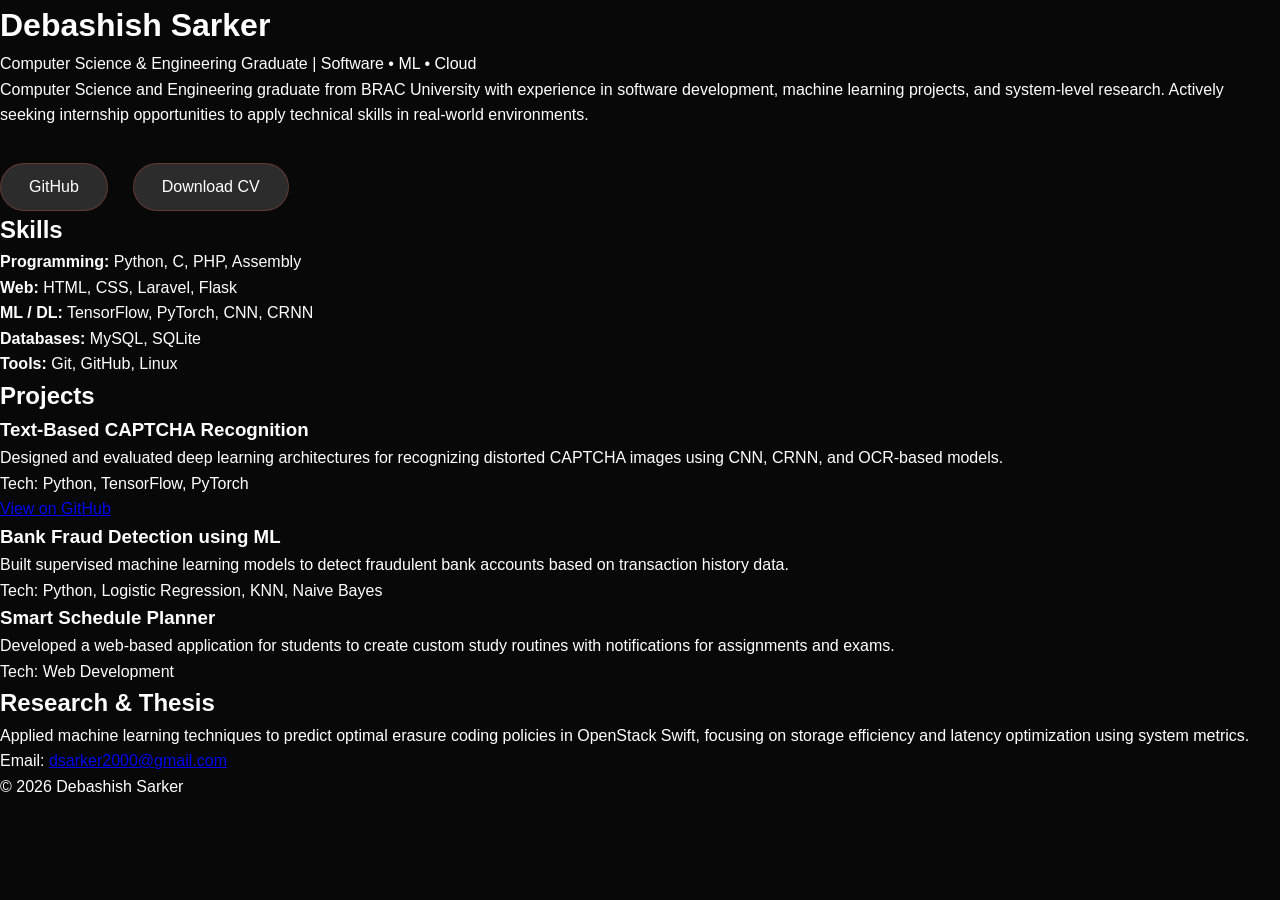
<file: index2.html>
<!DOCTYPE html>
<html lang="en">
<head>
    <meta charset="UTF-8">
    <meta name="viewport" content="width=device-width, initial-scale=1.0">
    <title>Debashish Sarker | Portfolio</title>
    <link rel="stylesheet" href="style.css">
</head>
<body>
<header class="hero">
        <h1>Debashish Sarker</h1>
        <p class="subtitle">
            Computer Science & Engineering Graduate | Software • ML • Cloud
        </p>
        <p class="about">
            Computer Science and Engineering graduate from BRAC University with
            experience in software development, machine learning projects, and
            system-level research. Actively seeking internship opportunities to
            apply technical skills in real-world environments.
        </p>
        <div class="links">
            <a href="https://github.com/Debashish0Sarker" target="_blank">GitHub</a>
            <a href="CV_of_me.pdf" target="_blank">Download CV</a>
        </div>
    </header>

    <!-- SKILLS -->
    <section class="section">
        <h2>Skills</h2>
        <ul class="skills">
            <li><strong>Programming:</strong> Python, C, PHP, Assembly</li>
            <li><strong>Web:</strong> HTML, CSS, Laravel, Flask</li>
            <li><strong>ML / DL:</strong> TensorFlow, PyTorch, CNN, CRNN</li>
            <li><strong>Databases:</strong> MySQL, SQLite</li>
            <li><strong>Tools:</strong> Git, GitHub, Linux</li>
        </ul>
    </section>

    <!-- PROJECTS -->
    <section class="section">
        <h2>Projects</h2>

        <div class="project">
            <h3>Text-Based CAPTCHA Recognition</h3>
            <p>
                Designed and evaluated deep learning architectures for recognizing
                distorted CAPTCHA images using CNN, CRNN, and OCR-based models.
            </p>
            <p class="tech">Tech: Python, TensorFlow, PyTorch</p>
            <a href="https://github.com/Debashish0Sarker/Project-Deep-Learning-Architecture-for-Text-Based-CAPTCHA-Recognition" target="_blank">
                View on GitHub
            </a>
        </div>

        <div class="project">
            <h3>Bank Fraud Detection using ML</h3>
            <p>
                Built supervised machine learning models to detect fraudulent bank
                accounts based on transaction history data.
            </p>
            <p class="tech">Tech: Python, Logistic Regression, KNN, Naive Bayes</p>
        </div>

        <div class="project">
            <h3>Smart Schedule Planner</h3>
            <p>
                Developed a web-based application for students to create custom
                study routines with notifications for assignments and exams.
            </p>
            <p class="tech">Tech: Web Development</p>
        </div>
    </section>

    <!-- RESEARCH -->
    <section class="section">
        <h2>Research & Thesis</h2>
        <p>
            Applied machine learning techniques to predict optimal erasure coding
            policies in OpenStack Swift, focusing on storage efficiency and latency
            optimization using system metrics.
        </p>
    </section>

    <!-- CONTACT -->
    <footer class="footer">
        <p>Email: <a href="mailto:dsarker2000@gmail.com">dsarker2000@gmail.com</a></p>
        <p>© 2026 Debashish Sarker</p>
    </footer>

</body>
</html>
</file>
<file: style.css>
/* ===== Global Styles ===== */
/* Add this to allow icons to use their own font-family */
i {
    font-family: inherit; 
    font-weight: inherit;
}

/* Restore correct Font Awesome font families */
.fa-solid, .fas, .fa {
    font-family: "Font Awesome 6 Free" !important;
    font-weight: 900;
}

.fa-brands {
    font-family: "Font Awesome 6 Brands" !important;
    font-weight: 400;
}

* {
    margin: 0;
    padding: 0;
    box-sizing: border-box;
    font-family: "Poppins", sans-serif;
}
html {
    scroll-behavior: smooth;
}

body {
    background-color: #080808;
    color: #fff;
    line-height: 1.6;
    transition: background-color 0.4s ease, color 0.4s ease;
}

/* ===== LIGHT MODE THEME (coffee cream) ===== */
body.light-mode {
    background-color: #f5ede0;
    color: #2c1a0e;
}

body.light-mode nav {
    background: #ede0cf;
    box-shadow: 0 2px 10px rgba(120, 70, 20, 0.12);
}

body.light-mode nav ul li a {
    color: #3b1f0a;
}

body.light-mode nav ul li a:hover {
    color: #c0392b;
}

body.light-mode nav ul li a:after {
    background: #c0392b;
}

body.light-mode .portfolio-logo .white-text {
    color: #3b1f0a;
}

body.light-mode .hero-image img {
    box-shadow: 0 10px 30px rgba(139, 69, 19, 0.2);
}

body.light-mode .intro-line {
    color: #5a3620;
}

body.light-mode .bio-text {
    color: #6b4226;
}

body.light-mode .links a {
    color: #3b1f0a;
    background: #e8d5be;
    border-color: rgba(192, 57, 43, 0.3);
}

body.light-mode .links a:hover {
    background: #c0392b;
    color: #fff;
    border-color: #c0392b;
}

body.light-mode .about-box {
    background: #ede0cf;
    border-left-color: #c0392b;
    box-shadow: 0 10px 30px rgba(120, 70, 20, 0.1);
}

body.light-mode .about-title,
body.light-mode .sub-title {
    color: #c0392b;
}

body.light-mode .about-description {
    color: #5a3620;
}

body.light-mode .tab-links {
    color: #8b6347;
}

body.light-mode .tab-links.active-link,
body.light-mode .tab-links:hover {
    color: #c0392b;
}

body.light-mode .tab-links::after,
body.light-mode .tab-links.active-link::after,
body.light-mode .tab-links:hover::after {
    background: #c0392b;
}

body.light-mode .accordion-item {
    background: #ede0cf;
    border-color: #d4b896;
}

body.light-mode .accordion-header {
    background: #e8d5be;
}

body.light-mode .accordion-header:hover {
    background: #dfc8aa;
}

body.light-mode .accordion-title {
    color: #2c1a0e;
}

body.light-mode .accordion-icon {
    color: #c0392b;
}

body.light-mode .accordion-body {
    background: #f5ede0;
}

body.light-mode .skill-icon-item {
    background: #e8d5be;
    border-color: #d4b896;
}

body.light-mode .skill-icon-item span {
    color: #3b1f0a;
}

body.light-mode .no-image-icon {
    background: #dfc8aa;
}

body.light-mode .tab-contents ul li {
    color: #3b1f0a;
    border-bottom-color: #d4b896;
}

body.light-mode .tab-contents ul li::before,
body.light-mode .tab-contents ul li:hover {
    color: #c0392b;
}

body.light-mode .tab-contents ul strong {
    color: #c0392b;
}

body.light-mode form input,
body.light-mode form textarea {
    background: #e8d5be;
    color: #2c1a0e;
}

body.light-mode .contact-left p i {
    color: #c0392b;
}

body.light-mode .contact-left p a {
    color: #c0392b;
}

/* ===== THEME TOGGLE SLIDER ===== */
.theme-toggle {
    display: flex;
    align-items: center;
    gap: 8px;
    cursor: pointer;
    background: #1e1e1e;
    border: 2px solid #3a3a3a;
    border-radius: 30px;
    padding: 5px 10px;
    position: relative;
    user-select: none;
    transition: background 0.4s ease, border-color 0.4s ease;
    min-width: 90px;
    justify-content: space-between;
}

.theme-toggle:hover {
    border-color: #ff6347;
}

.toggle-icon {
    font-size: 15px;
    line-height: 1;
    z-index: 1;
}

.toggle-thumb {
    width: 22px;
    height: 22px;
    background: #ff6347;
    border-radius: 50%;
    position: absolute;
    left: 8px;
    top: 50%;
    transform: translateY(-50%);
    transition: left 0.35s cubic-bezier(0.4, 0, 0.2, 1), background 0.4s ease;
    box-shadow: 0 2px 6px rgba(0,0,0,0.35);
}

/* When light mode active — slide thumb to right, change pill color */
body.light-mode .theme-toggle {
    background: #e8d5be;
    border-color: #c0392b;
}

body.light-mode .toggle-thumb {
    left: calc(100% - 30px);
    background: #c0392b;
}



#header {
    background-color: #1c1c1c;
    padding: 20px;
    text-align: center;
    background-size: cover;
    background-position: center;
}

.container {
    width: 100%;
    margin: auto;
    padding: 100px 10% 20px 10%; /* Added 100px padding-top to push content down */
}

/* ===== NAVBAR STYLES ===== */
nav {
    display: flex;
    align-items: center;
    justify-content: space-between;
    padding: 10px 10%;
    width: 100%;
    position: fixed; /* Keep it at the top */
    top: 0;
    left: 0;
    z-index: 1000;   /* Keep it above everything */
    background: #080808; /* Dark background to hide text passing behind it */
}

.portfolio-logo {
    font-size: 32px;
    font-weight: 700;
    letter-spacing: 1px;
}

.red-p {
    color: #ff3a3a;
}

.white-text {
    color: #ffffff;
}

nav ul {
    display: flex;
    gap: 30px;
    list-style: none;
}

nav ul li {
    list-style: none;
    display: inline-block;
}

nav ul li a {
    text-decoration: none;
    color: #fff;
    font-size: 18px;
    font-weight: 500;
    position: relative;
    transition: color 0.3s ease;
}

nav ul li a:after {
    content: '';
    width: 0;
    height: 2px;
    background: #ff6347;
    left: 0;
    bottom: -5px;
    position: absolute;
    transition: 0.5s;
}

nav ul li a:hover:after {
    width: 100%;
}

nav ul li a:hover {
    color: #ff6347;
}

/* ===== HERO SECTION WITH TWO COLUMNS ===== */
.hero-section {
    display: flex;
    align-items: center;
    gap: 60px;
    margin-bottom: 40px;
}

.hero-image {
    flex: 0 0 auto;
    min-width: 300px;
}

.hero-image img {
    width: 100%;
    max-width: 400px;
    border-radius: 20px;
    box-shadow: 0 10px 30px rgba(255, 99, 71, 0.2);
}

.hero-content {
    flex: 1;
}

/* ===== INTRO & BIO STYLES ===== */
.intro-line {
    text-align: left;
    font-size: 1.2rem;
    margin: 0 0 15px;
    color: #dddddd;
}

.bio-text {
    text-align: left;
    margin: 0 0 30px;
    color: #bbbbbb;
    line-height: 1.7;
}

.header-text {
    text-align: left;
    margin-top: 30px;
    margin-bottom: 30px;
    font-size: 30px;
}

.header-text h1 {
    font-size: 48px;
    margin-bottom: 20px;
}

.header-text span {
    font-size: 30px;
    color: #fc0404;
}

/* ===== SOCIAL LINKS ===== */
.links {
    display: flex;
    justify-content: flex-start;
    gap: 25px;
    margin-top: 35px;
    flex-wrap: wrap;
}

.links a {
    color: #fff;
    background: #2c2c2c;
    padding: 10px 28px;
    border-radius: 40px;
    text-decoration: none;
    font-weight: 500;
    transition: all 0.3s ease;
    border: 1px solid #ff634740;
}

.links a:hover {
    background: #ff6347;
    color: #080808;
    transform: translateY(-3px);
    border-color: #ff6347;
}

/* ===== ABOUT SECTION - BOX STYLES ===== */
#about {
    margin-top: 60px;
    padding: 40px 0 60px;
}

/* Main about box container */
.about-box {
    background: #111111;
    border-radius: 24px;
    padding: 45px 50px;
    border-left: 5px solid #ff6347;
    box-shadow: 0 10px 30px rgba(0, 0, 0, 0.3);
}

.about-title {
    font-size: 32px;
    font-weight: 700;
    margin-bottom: 20px;
    color: #ff6347;
    letter-spacing: -0.5px;
}

.sub-title {
    font-size: 32px;
    font-weight: 700;
    margin-bottom: 20px;
    color: #ff6347;
    letter-spacing: -0.5px;
    text-align: center;
}

.about-description {
    color: #cccccc;
    line-height: 1.8;
    margin-bottom: 40px;
    font-size: 1rem;
}

/* ===== FIXED TAB STYLES - UNDERLINE WORKING NOW ===== */
.tab-titles {
    display: flex;
    margin: 20px 0 40px;
    gap: 20px;
}

.tab-links {
    font-size: 18px;
    font-weight: 600;
    cursor: pointer;
    position: relative;
    padding-bottom: 8px;
    color: #aaaaaa;
    transition: color 0.3s ease;
}

/* UNDERLINE EFFECT FOR TAB LINKS */
.tab-links::after {
    content: "";
    width: 0;
    height: 3px;
    background: #ff6347;
    position: absolute;
    left: 0;
    bottom: -5px;
    transition: width 0.3s ease;
}

/* ACTIVE TAB LINK - RED UNDERLINE (FIXED) */
.tab-links.active-link {
    color: #ff6347;
}

.tab-links.active-link::after {
    width: 100%;
}

/* Hover effect for tabs */
.tab-links:hover {
    color: #ff6347;
}

.tab-links:hover::after {
    width: 100%;
}

/* Tab content containers */
.tab-contents {
    display: none;
}

.tab-contents.active-tab {
    display: block;
    animation: fadeIn 0.4s ease;
}

/* Accordion / Dropdown skills section styles */
.accordion-item {
    margin-bottom: 16px;
    border-radius: 12px;
    background: #1a1a1a;
    overflow: hidden;
    border: 1px solid #2a2a2a;
}

.accordion-header {
    display: flex;
    align-items: center;
    gap: 12px;
    padding: 18px 22px;
    cursor: pointer;
    background: #1e1e1e;
}

.accordion-header:hover {
    background: #252525;
}

.accordion-icon {
    font-size: 16px;
    color: #ff6347;
    width: 24px;
}

.accordion-title {
    font-size: 1rem;
    font-weight: 600;
    color: #ffffff;
}

.accordion-body {
    max-height: 0;
    overflow: hidden;
    transition: max-height 0.4s ease, padding 0.4s ease;
    background: #131313;
    padding: 0 22px;
}

.accordion-body.active {
    max-height: 1000px;
    padding: 20px 22px 22px;
}

.skills-icons-grid {
    display: grid;
    grid-template-columns: repeat(auto-fit, minmax(120px, 1fr));
    gap: 20px;
}

.skill-icon-item {
    display: flex;
    flex-direction: column;
    align-items: center;
    gap: 10px;
    padding: 18px 16px;
    background: #232323;
    border-radius: 16px;
    min-height: 120px;
    border: 1px solid #2e2e2e;
}

.skill-icon-item img {
    width: 48px;
    height: 48px;
    object-fit: contain;
}

.skill-icon-item span {
    font-size: 0.95rem;
    color: #dddddd;
    text-align: center;
}

.no-image-icon {
    width: 48px;
    height: 48px;
    display: flex;
    align-items: center;
    justify-content: center;
    font-size: 24px;
    background: #2a2a2a;
    border-radius: 12px;
}

/* Fade animation for tab switching */
@keyframes fadeIn {
    from {
        opacity: 0;
        transform: translateY(10px);
    }
    to {
        opacity: 1;
        transform: translateY(0);
    }
}

/* Skills list styling */
.tab-contents ul {
    list-style: none;
    padding: 0;
}

.tab-contents ul li {
    color: #dddddd;
    font-size: 1rem;
    padding: 12px 0;
    position: relative;
    padding-left: 28px;
    transition: 0.2s;
    border-bottom: 1px solid #222222;
}

.tab-contents ul li:last-child {
    border-bottom: none;
}

.tab-contents ul li::before {
    content: "▹";
    position: absolute;
    left: 0;
    color: #ff6347;
    font-size: 1rem;
}

.tab-contents ul li:hover {
    transform: translateX(5px);
    color: #ff6347;
}

/* Education section - strong (institution names) styling */
.tab-contents ul strong {
    color: #ff6347;
    font-size: 1.05rem;
    display: inline-block;
    margin-bottom: 4px;
}

/* ===== RESPONSIVE DESIGN ===== */
@media (max-width: 768px) {
    .container {
        width: 90%;
        padding: 20px 5%;
    }
    
    nav {
        flex-direction: column;
        align-items: center;
        gap: 15px;
    }
    
    nav ul {
        gap: 20px;
        flex-wrap: wrap;
        justify-content: center;
    }
    
    .portfolio-logo {
        font-size: 36px;
    }

    .hero-section {
        flex-direction: column;
        gap: 30px;
        align-items: center;
    }

    .hero-image {
        min-width: 100%;
    }

    .hero-image img {
        max-width: 100%;
    }

    .hero-content {
        width: 100%;
    }

    .intro-line {
        text-align: center;
    }

    .bio-text {
        text-align: center;
    }

    .header-text {
        text-align: center;
        font-size: 24px;
    }
    
    .links {
        gap: 15px;
        justify-content: center;
    }
    
    .links a {
        padding: 8px 20px;
        font-size: 14px;
    }
    
    .about-box {
        padding: 30px 25px;
    }
    
    .about-title {
        font-size: 28px;
    }
    
    .tab-titles {
        gap: 30px;
    }
    
    .tab-links {
        font-size: 16px;
    }

    /* ===== ACCORDION / DROPDOWN SKILLS SECTION STYLES ===== */
    .accordion-item {
        margin-bottom: 12px;
        border-radius: 12px;
        background: #1a1a1a;
        overflow: hidden;
        border: 1px solid #2a2a2a;
    }

    .accordion-header {
        display: flex;
        align-items: center;
        gap: 12px;
        padding: 16px 20px;
        cursor: pointer;
        background: #1e1e1e;
    }

    .accordion-header:hover {
        background: #252525;
    }

    .accordion-icon {
        font-size: 14px;
        color: #ff6347;
        width: 20px;
    }

    .accordion-title {
        font-size: 1rem;
        font-weight: 600;
        color: #ffffff;
    }

    .accordion-body {
        max-height: 0;
        overflow: hidden;
        transition: max-height 0.4s ease;
        background: #131313;
    }

    .accordion-body.active {
        max-height: 500px;
        padding: 20px;
    }

    .skills-icons-grid {
        display: flex;
        flex-wrap: wrap;
        gap: 20px;
    }

    .skill-icon-item {
        display: flex;
        flex-direction: column;
        align-items: center;
        gap: 8px;
        padding: 12px 16px;
        background: #1e1e1e;
        border-radius: 12px;
        min-width: 80px;
        border: 1px solid #2e2e2e;
    }

    .skill-icon-item img {
        width: 40px;
        height: 40px;
    }

    .skill-icon-item span {
        font-size: 0.8rem;
        color: #cccccc;
    }

    .no-image-icon {
        width: 40px;
        height: 40px;
        display: flex;
        align-items: center;
        justify-content: center;
        font-size: 28px;
        background: #2a2a2a;
        border-radius: 10px;
    }
    
}
.work-list{
    display: grid;
    grid-template-columns: repeat(auto-fit, minmax(250px,1fr));
    grid-gap: 40px;
    margin-top: 50px;
}
.work{
    border-radius: 20px;
    position: relative;
    overflow: hidden;
    aspect-ratio: 4 / 3;
    min-height: 200px;
    background: #111;
}
.work img{
    width: 100%;
    height: 100%;
    object-fit: cover;
    display: block;
    transition: transform 0.5s ease;
}
.layer {
    width: 100%;
    height: 100%;
    bottom: 0;
    left: 0;
    right: 0;
    position: absolute;
    background: rgba(255, 0, 79, 0.92); /* The red overlay color */
    overflow: hidden;
    display: flex;
    align-items: center;
    justify-content: center;
    flex-direction: column;
    padding: 15px 20px; /* Tighter padding to save vertical space */
    text-align: center;
    transform: translateY(100%); /* Hides the layer initially */
    transition: transform 0.5s ease; /* Smooth hover effect */
    gap: 10px; /* Consistent spacing between title, text, and button */
}

.layer h3 {
    font-weight: 600;
    margin-bottom: 0;
    font-size: 18px;
    color: #fff;
}

.layer p {
    font-size: 13px;
    line-height: 1.4;
    margin: 0;
    color: #f5f5f5;
    /* This part prevents the text from overflowing by limiting it to 3 lines */
    display: -webkit-box;
    -webkit-line-clamp: 3;
    -webkit-box-orient: vertical;
    overflow: hidden;
}

.layer a {
    margin-top: 5px;
    color: #ff004f;
    text-decoration: none;
    font-size: 18px;
    background: #fff;
    width: 60px;
    height: 60px;
    border-radius: 50%;
    display: inline-flex;
    align-items: center;
    justify-content: center;
    flex-shrink: 0; /* CRITICAL: This stops the circle from squashing when text is long */
}


.work:hover img{
    transform: scale(1.1);
}
.work:hover .layer{
    transform: translateY(0);
}

/*-------------------contact section styles-------------------*/
.row {
    display: flex;
    gap: 40px;
    align-items: flex-start;
}
.contact-left {
    flex-basis:35%;
}
.contact-right{
    flex-basis:60%;

}
.contact left p{
    margin-top: 30px;
}
.contact-left p i{
    color: #ff004f;
    margin-right: 15px;
    font-size: 20px;
    display: inline-block;
    width: 25px;
    text-align: center;
}
.btn.btn2{
    display: inline-block;
    background: #ff004f;
}
.btn.btn2::before,
.btn.btn2::after,
.contact-left::before,
.contact-left::after {
    display: none;
}
.contact-right-form{
    width:100%;

}
form input, form textarea{
    width:100%;
    border:0;
    outline:none;
    background: #262626;
    padding: 15px;
    margin: 15px 0;
    color: #fff;
    font-size: 18px;
    border-radius: 6px;
}
form .btn2{
    border-radius: 20px;
    padding: 14px 60px;
    font-size:18px;
    margin-top:20px;
    cursor:pointer;
    border: none;
}
#msg{
 color: #61b752;
 margin-top: 10px;
 display:block;
}
.btn {
    display: inline-block;
    background: #ff004f;
    color: #fff !important;           /* Force white text */
    text-decoration: none !important; /* Remove blue underline */
    padding: 7px 10px;
    border-radius: 30px;              /* Round edges */
    font-size: 18px;
    margin-top: 20px;
    cursor: pointer;
    transition: background 0.5s;
}

.see-more-btn {
    margin-top: 10px;
    padding: 10px 30px;
}

@media (max-width: 480px) {
    nav ul li a {
        font-size: 14px;
    }
    
    .header-text span {
        font-size: 24px;
    }
    
    .about-box {
        padding: 20px;
    }
    
    .tab-titles {
        gap: 20px;
        flex-wrap: wrap;
    }
}
/* ----------------------css for small screens ---------------------- */
@media only screen and (max-width: 600px) {
    .hero-section {
        flex-direction: column;
        gap: 20px;
    }
    
    .contact-left, .contact-right {
        flex-basis: 100%;
    }
}
</file>
